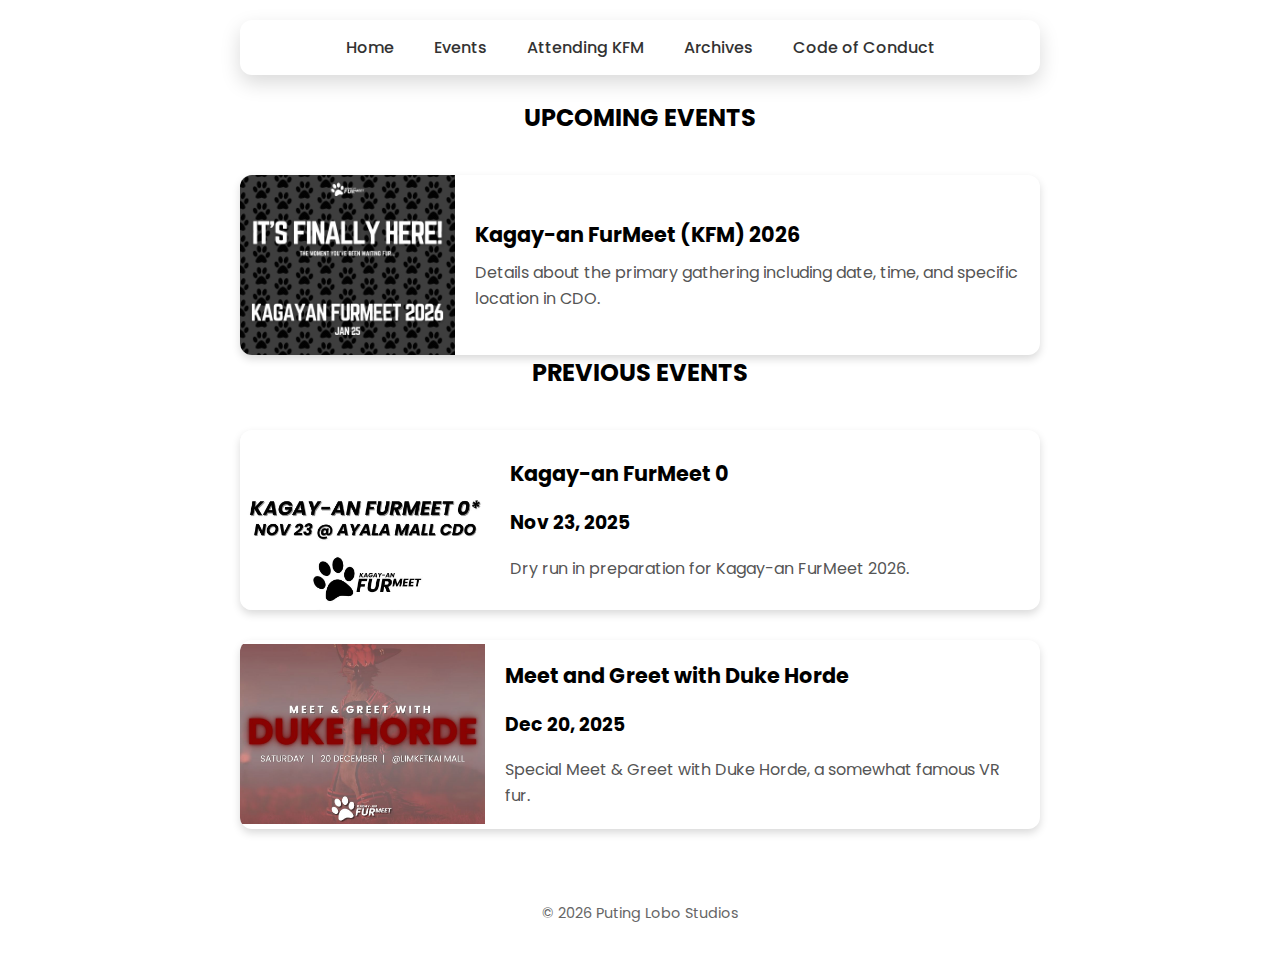
<file: events.html>
<!DOCTYPE html>
<html lang="en">
<head>
    <meta charset="utf-8">
    <meta name="viewport" content="width=device-width,initial-scale=1">
    <title>Events - Kagay-an FurMeet (KFM)</title>
    <link rel="icon" type="image/png" href="images/icon.png">
    <link rel="stylesheet" href="styles.css">
</head>
<body>
    <header class="site-header">
        <nav class="navbar">
            <ul class="nav-links">
                <li><a href="index.html">Home</a></li>
                <li><a href="events.html">Events</a></li>
                <li class="dropdown">
                    <a href="#" id="eventsToggle" aria-expanded="false">Attending KFM</a>
                    <div class="dropdown-menu" id="eventsMenu" aria-hidden="true">
                        <a href="https://forms.gle/TouwmDawXe7st4Ae7" class="event-item" target="_blank" rel="noopener noreferrer">KFM 2026</a>
                    </div>
                </li>
                <li><a href="https://drive.google.com/drive/folders/1I_UhlJ3BJXNws34uq_As5xthoUe6L4hL?usp=sharing" target="_blank" rel="noopener noreferrer">Archives</a></li>
                <li><a href="https://docs.google.com/document/d/1L32Nf1glzoDRwNoTBFLNTJn5WfENSwUQMJab2Hxl-fc/edit?usp=sharing" target="_blank" rel="noopener noreferrer">Code of Conduct</a></li>
            </ul>
        </nav>
    </header>

    <main class="page-main">
        <section>
            <h1>Upcoming Events</h1>
            <div class="event-container">
                <article class="event-card">
                    <img src="images/kfm2026.jpg" alt="Kagay-an FurMeet 2026" class="event-image" loading="lazy">
                    <div class="event-info">
                        <h2>Kagay-an FurMeet (KFM) 2026</h2>
                        <p>Details about the primary gathering including date, time, and specific location in CDO.</p>
                    </div>
                </article>
            </div>
        </section>

        <section>
            <h1>Previous Events</h1>
            <div class="event-container">
                <article class="event-card">
                    <img src="images/kfm0.jpg" alt="Kagay-an FurMeet 0" class="event-image" loading="lazy">
                    <div class="event-info">
                        <h2>Kagay-an FurMeet 0</h2>
                        <h3>Nov 23, 2025</h3>
                        <p>Dry run in preparation for Kagay-an FurMeet 2026.</p>
                    </div>
                </article>

                <article class="event-card">
                    <img src="images/m&gwdh.jpg" alt="Meet and Greet with Duke Horde" class="event-image" loading="lazy">
                    <div class="event-info">
                        <h2>Meet and Greet with Duke Horde</h2>
                        <h3>Dec 20, 2025</h3>
                        <p>Special Meet & Greet with Duke Horde, a somewhat famous VR fur.</p>
                    </div>
                </article>
            </div>
        </section>
    </main>

    <footer>
        <p>&copy; 2026 Puting Lobo Studios</p>
    </footer>

    <script src="script.js"></script>
</body>
</html>
</file>
<file: styles.css>
@import url('https://fonts.googleapis.com/css2?family=Poppins:wght@300;400;600&display=swap');

:root {
    --primary-black: #000000;
    --primary-white: #ffffff;
    --gray-hover: #f2f2f2;
    --shadow-light: 0 4px 8px rgba(0,0,0,0.15);
    --shadow-heavy: 0 8px 20px rgba(0, 0, 0, 0.15);
    --transition-speed: 0.25s;
}

* {
    box-sizing: border-box;
}

body {
    margin: 0;
    padding: 0;
    background: var(--primary-white);
    font-family: 'Poppins', sans-serif;
    display: flex;
    flex-direction: column;
    justify-content: center;
    align-items: center;
    min-height: 100vh;
    overflow-x: hidden;
}

h1 {
    text-align: center;
    font-size: 1.5rem;
    margin: 0 20px 25px 20px;
    text-transform: uppercase;
}

.site-header {
    position: absolute; 
    top: 0;
    left: 0;
    width: 100%;
    z-index: 1000;
}

.navbar {
    max-width: 800px;
    margin: 20px auto;
    background: var(--primary-white);
    border-radius: 12px;
    padding: 15px 30px;
    box-shadow: var(--shadow-heavy);
}

.nav-links {
    list-style: none;
    display: flex;
    justify-content: center;
    gap: 40px;
    margin: 0;
    padding: 0;
}

.nav-links a {
    text-decoration: none;
    color: #333;
    font-weight: 500;
    transition: color var(--transition-speed);
}

.nav-links a:hover {
    color: var(--primary-black);
}

.dropdown {
    position: relative;
}

.dropdown-menu {
    position: absolute;
    top: 150%;
    left: 50%;
    transform: translateX(-50%) scaleY(0);
    transform-origin: top;
    background: var(--primary-white);
    min-width: 200px;
    padding: 10px 0;
    border-radius: 10px;
    box-shadow: 0 12px 30px rgba(0, 0, 0, 0.2);
    display: flex;
    flex-direction: column;
    opacity: 0;
    transition: all var(--transition-speed) ease;
    z-index: 3000;
    pointer-events: none;
}

.dropdown.active .dropdown-menu {
    transform: translateX(-50%) scaleY(1);
    opacity: 1;
    pointer-events: auto;
}

.dropdown-menu a {
    padding: 12px 20px;
    font-weight: 600;
    text-decoration: none;
    color: var(--primary-black);
}

.dropdown-menu a:hover {
    background: var(--gray-hover);
}

main {
    display: flex;
    flex-direction: column;
    align-items: center;
    padding: 100px 20px 40px;
}

#center-image {
    width: 100%;
    max-width: 500px;
    height: auto;
    margin-bottom: 25px;
    animation: fadeIn 1s ease forwards;
}

.button-container {
    display: flex;
    gap: 15px;
    animation: fadeInUp 1s ease forwards;
}

.button-link {
    text-decoration: none;
    padding: 12px 24px;
    background: var(--primary-black);
    color: var(--primary-white);
    border: 2px solid var(--primary-black);
    border-radius: 8px;
    font-weight: 600;
    box-shadow: var(--shadow-light);
    transition: all 0.2s ease;
}

.button-link:hover,
.button-link:focus {
    background: var(--primary-white);
    color: var(--primary-black);
    transform: translateY(-3px);
    box-shadow: 0 6px 12px rgba(0,0,0,0.2);
    outline: none;
}

footer {
    margin-top: auto;
    padding: 20px;
    font-size: 0.9rem;
    color: #666;
}

@media (max-width: 600px) {
    .navbar {
        margin: 10px;
        padding: 15px;
    }

    .nav-links {
        gap: 15px;
        font-size: 14px;
    }

    .button-container {
        flex-direction: column;
        width: 100%;
        align-items: center;
    }

    .button-link {
        width: 100%;
        max-width: 280px;
        text-align: center;
    }
}

@keyframes fadeIn {
    from { opacity: 0; transform: scale(0.95); }
    to { opacity: 1; transform: scale(1); }
}

@keyframes fadeInUp {
    from { opacity: 0; transform: translateY(20px); }
    to { opacity: 1; transform: translateY(0); }
}

.event-container {
    display: flex;
    flex-direction: column;
    gap: 30px;
    width: 100%;
    max-width: 800px;
    margin-top: 40px;
}

.event-card {
    display: flex;
    align-items: center;
    background: var(--primary-white);
    border-radius: 12px;
    overflow: hidden;
    box-shadow: var(--shadow-light);
    transition: transform var(--transition-speed);
    text-align: left;
}

.event-card:hover {
    transform: translateY(-5px);
    box-shadow: var(--shadow-heavy);
}

.event-image {
    width: 250px;
    height: 180px;
    object-fit: cover;
}

.event-info {
    padding: 20px;
}

.event-info h2 {
    margin: 0 0 10px 0;
    font-size: 1.3rem;
    text-align: left;
}

.event-info p {
    margin: 0;
    color: #555;
    line-height: 1.6;
}

@media (max-width: 600px) {
    .event-card {
        flex-direction: column;
    }
    .event-image {
        width: 100%;
        height: 200px;
    }
}
</file>
